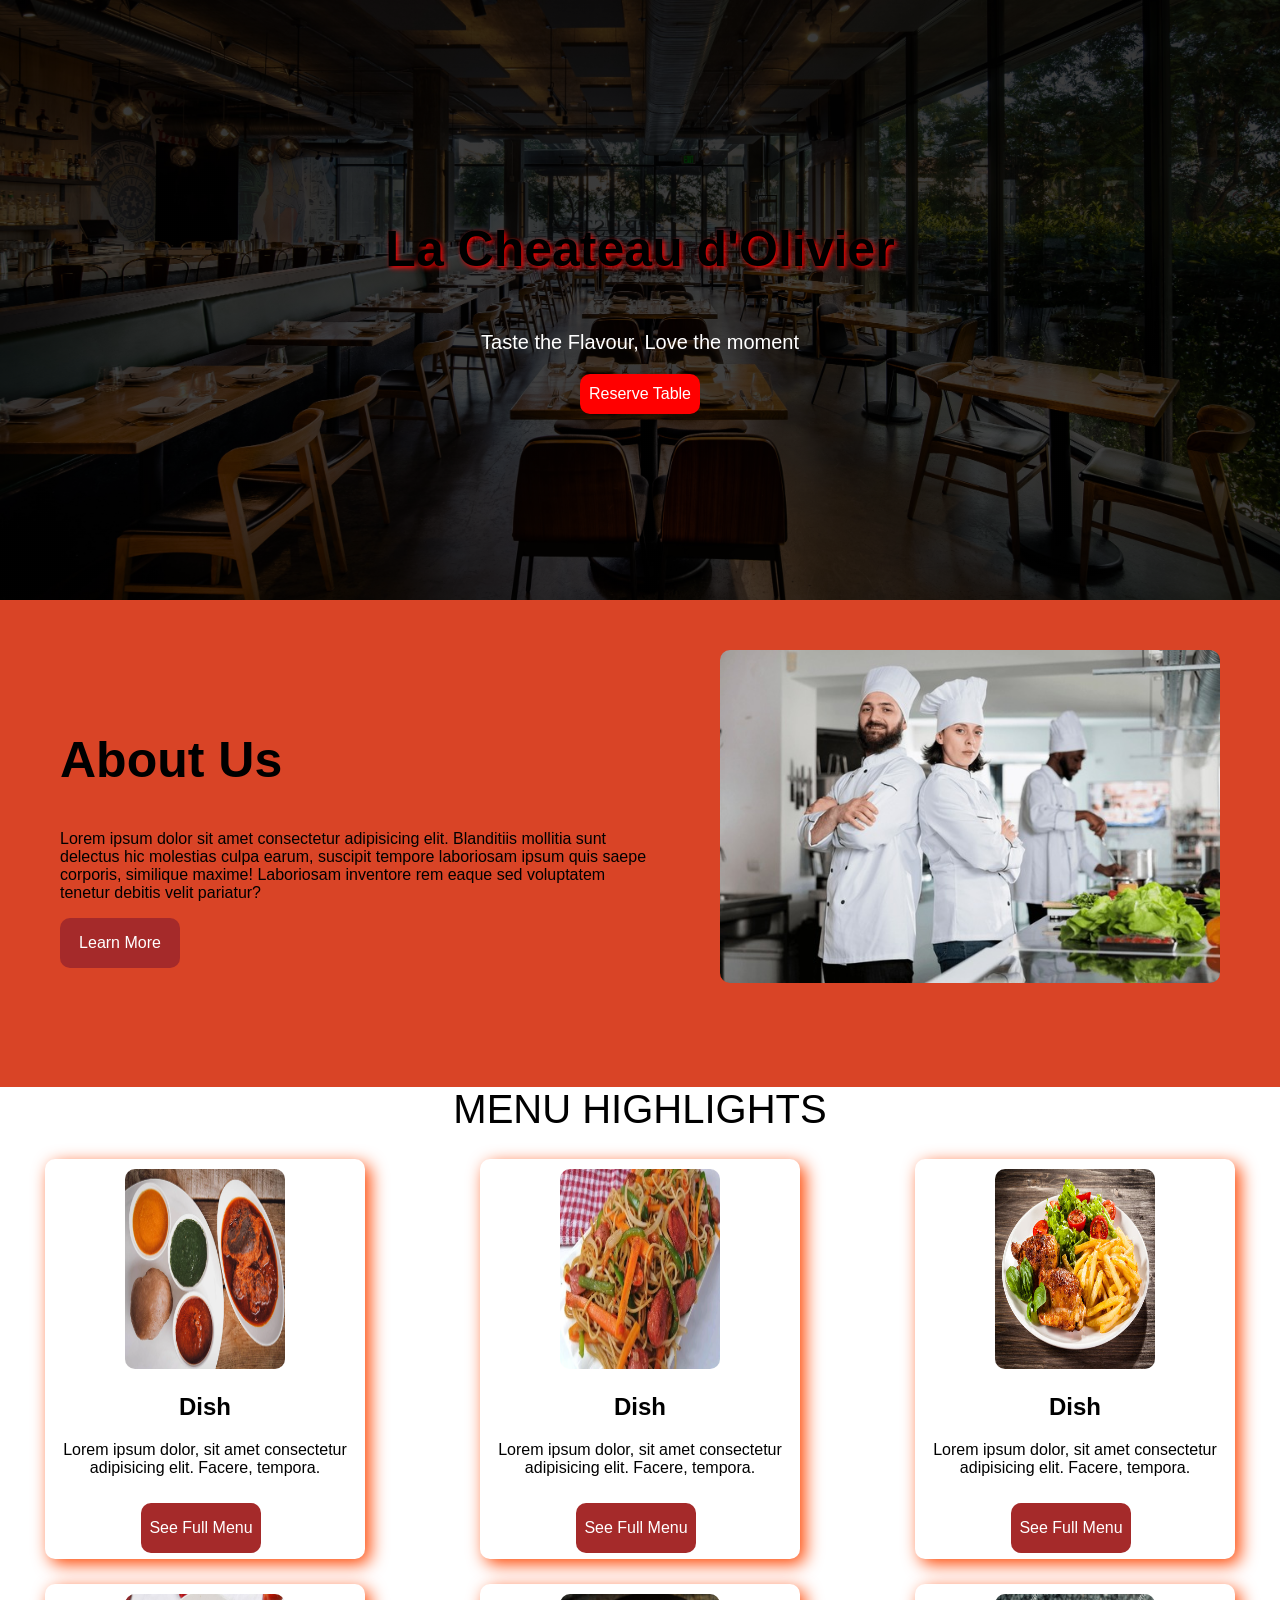
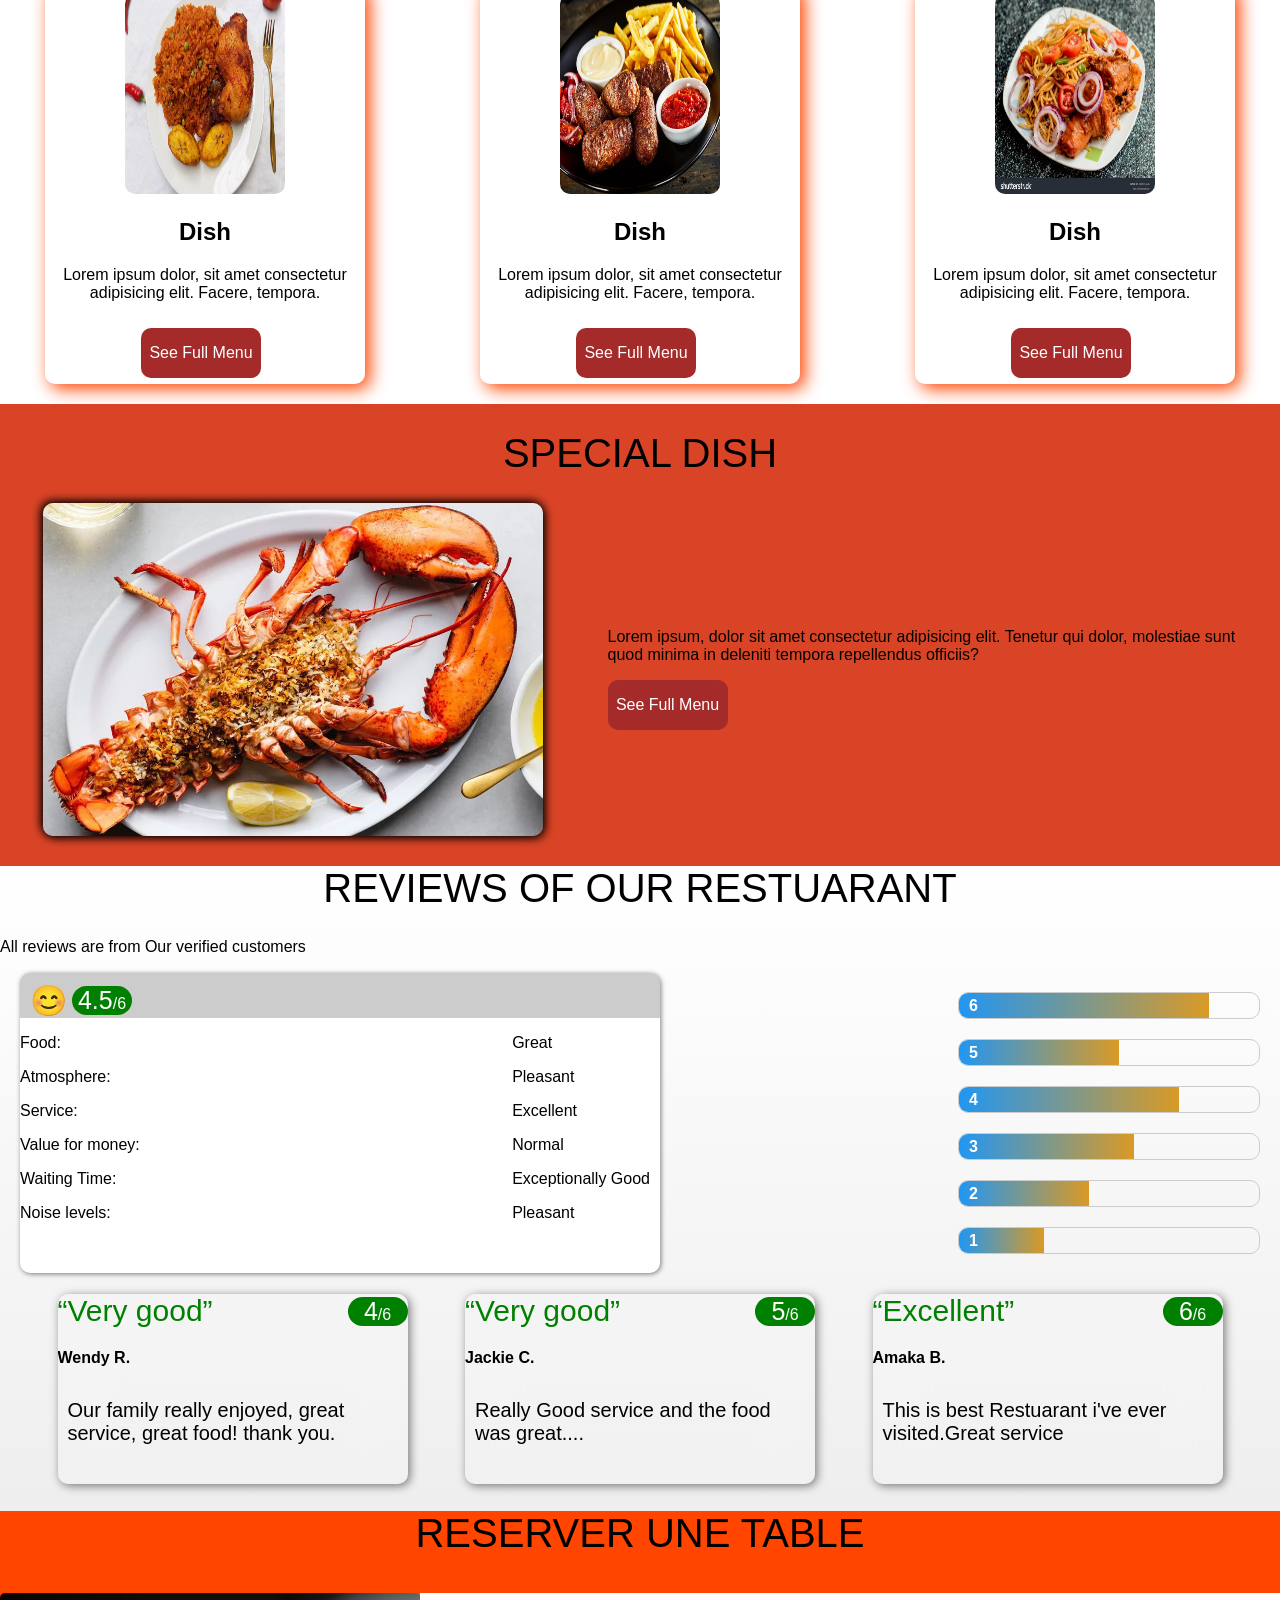
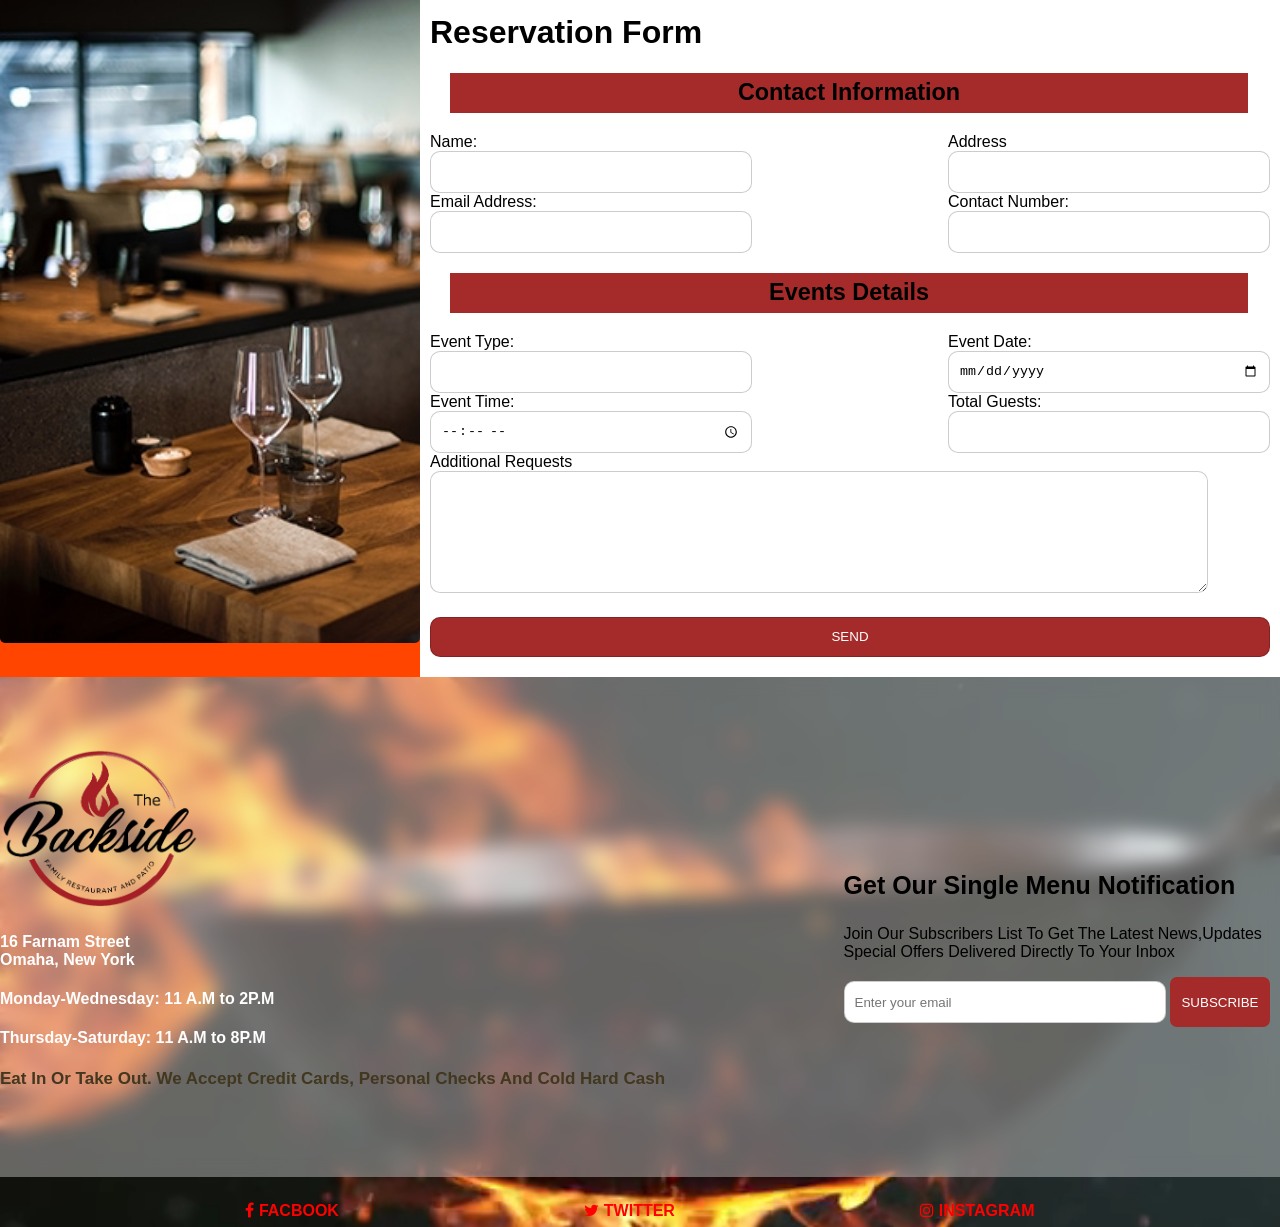
<file: index.html>
<!DOCTYPE html>
<html lang="en">
<head>
    <meta charset="UTF-8">
    <meta name="viewport" content="width=device-width, initial-scale=1.0">
    <title>Document</title>
    <link rel="stylesheet" href="style.css">
    <link rel="stylesheet" href="https://cdnjs.cloudflare.com/ajax/libs/font-awesome/4.7.0/css/font-awesome.min.css">
</head>
<body>
      <div class="banner">
        <div class="banner-T">
            <h1 class="banner-heading">La Cheateau d'Olivier</h1>
            <p class="banner-subtext">Taste the Flavour, Love the moment</p>
            <a href="#reserve-form" class="banner-btn">Reserve Table</a>
        </div>    
        </div>
   <div class="content">
      
    
    <div class="about">
        <section class="about-text" >
            <h1 class="about-heading">About Us</h1>
            <p>Lorem ipsum dolor sit amet consectetur adipisicing elit. Blanditiis mollitia sunt delectus hic molestias culpa earum, suscipit tempore laboriosam ipsum quis saepe corporis, similique maxime! Laboriosam inventore rem eaque sed voluptatem tenetur debitis velit pariatur?</p>
         <a href="" class="special-btn">Learn More</a>
        </section>
        <section>
            <img src="Rimgs/back-gastronomy-experts-standing-restaurant-600nw-2152369885.jpg" class="about-image" alt="aboutimg" loading="lazy">
        </section>
    </div>
    <div class="menu">
        <h1 class="special-heading">Menu Highlights</h1>
        <div class="dishes">
            <div class="dishes-card">
                <img src="Rimgs/food2.webp" class="food" alt="" loading="lazy">
                <h2 class="menu-heading">Dish</h2>
                <p class="menu-text">Lorem ipsum dolor, sit amet consectetur adipisicing elit. Facere, tempora.</p>
             <a href="" class="meal-btn">See Full Menu</a>
            </div>
            <div class="dishes-card">
                <img src="Rimgs/food3.jpg" class="food" alt="" loading="lazy">
                <h2 class="menu-heading">Dish</h2>
                <p class="menu-text">Lorem ipsum dolor, sit amet consectetur adipisicing elit. Facere, tempora.</p>
            <a href="" class="meal-btn">See Full Menu</a>
            </div>
            <div class="dishes-card">
                <img src="Rimgs/food4.jpg" class="food" alt="" loading="lazy">
                <h2 class="menu-heading">Dish</h2>
                <p class="menu-text">Lorem ipsum dolor, sit amet consectetur adipisicing elit. Facere, tempora.</p>
             <a href="" class="meal-btn">See Full Menu</a>
            </div>
            <div class="dishes-card">
                <img src="Rimgs/food5.jpg" class="food" alt="" loading="lazy">
                <h2 class="menu-heading">Dish</h2>
                <p class="menu-text">Lorem ipsum dolor, sit amet consectetur adipisicing elit. Facere, tempora.</p>
             <a href="" class="meal-btn">See Full Menu</a>
            </div>
            <div class="dishes-card">
                <img src="Rimgs/food6.jpg" class="food" alt="" loading="lazy">
                <h2 class="menu-heading">Dish</h2>
                <p class="menu-text">Lorem ipsum dolor, sit amet consectetur adipisicing elit. Facere, tempora.</p>
             <a href="" class="meal-btn">See Full Menu</a>
            </div>
            <div class="dishes-card">
                <img src="Rimgs/stock-photo-an-assorted-delicious-dish-of-spaghetti-noodles-and-chicken-meat-garnished-with-sliced-onions-and-2265126645.jpg" class="food" alt="">
                <h2 class="menu-heading">Dish</h2>
                <p class="menu-text">Lorem ipsum dolor, sit amet consectetur adipisicing elit. Facere, tempora.</p>
            <a href="" class="meal-btn">See Full Menu</a></div>
        </div>
    </div>
     <h1 class="special-heading">Special Dish</h1>
    <div class="special">
       
        <section>
            <img src="Rimgs/special dish.jpg" alt="" loading="lazy">
        </section>
        <section class="special-text">
            <p >Lorem ipsum, dolor sit amet consectetur adipisicing elit. Tenetur qui dolor, molestiae sunt quod minima in deleniti tempora repellendus officiis?</p>
        <a href="" class="special-btn">See Full Menu</a>
        </section>
    </div>
    <div class="Reviews">
            <h1 class="special-heading">Reviews Of Our Restuarant</h1>
            <p>All reviews are from Our verified customers </p>
       <r-div class="rating-container">
         <div class="ratings">
            <div class="r-content">
            <span class="emoji"> 😊</span>   
            <div class="rate-box"><span class="rate">4.5</span>/6</div>
            </div>
            <div class="r" >
            <div>
             <p>Food:</p>                  
            <p>Atmosphere: </p>         
            <p>Service:</p>              
            <p>Value for money:</p>       
            <p>Waiting Time:</p>         
            <p>Noise levels:</p> 
                </div>
            
            <div>
                <p class="r-text">Great</p>
                    <p class="r-text">Pleasant</p>
                     <p class="r-text">Excellent</p>
                    <p class="r-text">Normal</p>
                    <p class="r-text">Exceptionally Good</p>
                   <p class="r-text">Pleasant</p>
            </div>     
            </div>       
           
    </div>
    <div>
        <div class="progress-container">
            <div class="progress-bar progress-bar1">6</div>
           </div>
           <div class="progress-container">
            <div class="progress-bar progress-bar2">5</div>
           </div>
           <div class="progress-container">
            <div class="progress-bar progress-bar3">4</div>
           </div>
           <div class="progress-container">
            <div class="progress-bar progress-bar4">3</div>
           </div>
            <div class="progress-container">
            <div class="progress-bar progress-bar5">2</div>
           </div>
            <div class="progress-container">
            <div class="progress-bar progress-bar6">1</div>
           </div>
    </div>

       </r-div>
       <d-div class="comments-container">
        <div class="comments">
            <div class="comment-heading">
               <q class="comments-top">Very good</q>
                <div class="rate-box"><span class="rate">4</span>/6</div>
            </div>
            <h4>Wendy R.</h4>
            <p class="comments-text">Our family really enjoyed, great service, great food! thank you.</p>
        </div>
        <div class="comments">
            <div class="comment-heading">
                <q class="comments-top">Very good</q>
                <div class="rate-box"><span class="rate">5</span>/6</div>
            </div>
            <h4>Jackie C.</h4>
            <p class="comments-text">Really Good service and the food was great....</p>
        </div>
        <div class="comments">
            <div class="comment-heading">
               <q class="comments-top">Excellent</q>
                <div class="rate-box"><span class="rate">6</span>/6</div>
            </div>
            <h4> Amaka B.</h4>
            <p class="comments-text">This is best Restuarant i've ever visited.Great service</p>
        </div>

       </d-div>
        
      <div class="r-container">
        <h1 class="special-heading">Reserver Une Table</h1>
         <div class="r-table">
       
        <span  class="Reservation">
            <span class="Reservation-images"><img src="Rimgs/resturantform2.webp" alt="" loading="lazy"></span>
            <span class="Reservation-images img2"><img src="Rimgs/resturantform1.jpg" alt="" loading="lazy"></span>
            
        </span>
        <div id="reserve-form">
        <h1>Reservation Form</h1>
        <div class="form-heading"><h3>Contact Information</h3></div>
       <div class="contact-form">
        <div>
            <label for="name">Name:</label><br>
            <input type="text" name="" id="name" autocomplete="additional-name"><br>
            <label for="email">Email Address:</label><br>
            <input type="email" name="" id="email" autocomplete="email">
        </div>
        <div>
            <label for="add">Address</label><br>
            <input type="text" name="" id="add"><br>
            <label for="phonen">Contact Number:</label><br>
            <input type="phone" name="" id="phonen" autocomplete="tel">
        </div>
       </div>
           <div class="form-heading"><h3>Events Details</h3></div>
       <div class="contact-form">
        <div>
            <label for="etype">Event Type:</label><br>
            <input type="text" name="" id="etype"><br>
            <label for="etime">Event Time:</label><br>
            <input type="time" name="" id="etime">
        </div>
        <div>
            <label for="edate">Event Date:</label><br>
            <input type="date" name="" id="edate"><br>
            <label for="">Total Guests:</label><br>
            <input type="number" name="" id="" min="1">
        </div>
        </div>
        <label>Additional Requests</label><br>
        <textarea name="" id=""></textarea><br>
         <input type="submit" value="Send">
       </div>    
      </div>
      <div class="footer">
        <div class="footer-class">
            <div class="video-background">
                <video src="Rimgs/1086192224-preview.webm" type="video/webm" preload="none" autoplay muted loop playsinline ></video>
           <div class="content-background">
            <div class="video-content">
                <div class="v-content">
                     <div>
                 <img src="Rimgs/food1.png" alt="" width="200px">
               
                 <div class="dates">
                      <h4>16 Farnam Street<br>Omaha, New York</h4>
                    <h4>Monday-Wednesday: 11 A.M to 2P.M</h4>
                 <h4>Thursday-Saturday: 11 A.M to 8P.M</h4>
                </div>
                 
                 <p class="ad">Eat in or take out. we accept Credit cards, personal checks and cold hard cash</p>
            </div>
               
                 <div>
                <h3 class="news-heading">Get Our Single Menu Notification</h3>
                <p class="news-text">Join Our Subscribers List To Get The Latest News,Updates<br>
                    Special Offers Delivered Directly To Your Inbox
                
                </p>
                <input type="email" class="email" name="" id="" placeholder="Enter your email">
                <button type="submit">Subscribe</button>
            </div>
                </div>
           
                       <div class="socials">
                         <a href=""><i class="fa fa-facebook icon"></i> Facbook</a>
                        <a href=""><i class="fa fa-twitter icon"></i> Twitter</a>
                       <a href=""> <i class="fa fa-instagram icon"></i> Instagram</a>
            </div>
            </div>
           </div>   
            </div>
          
            
        </div>
   </div>
</body>
</html>
</file>
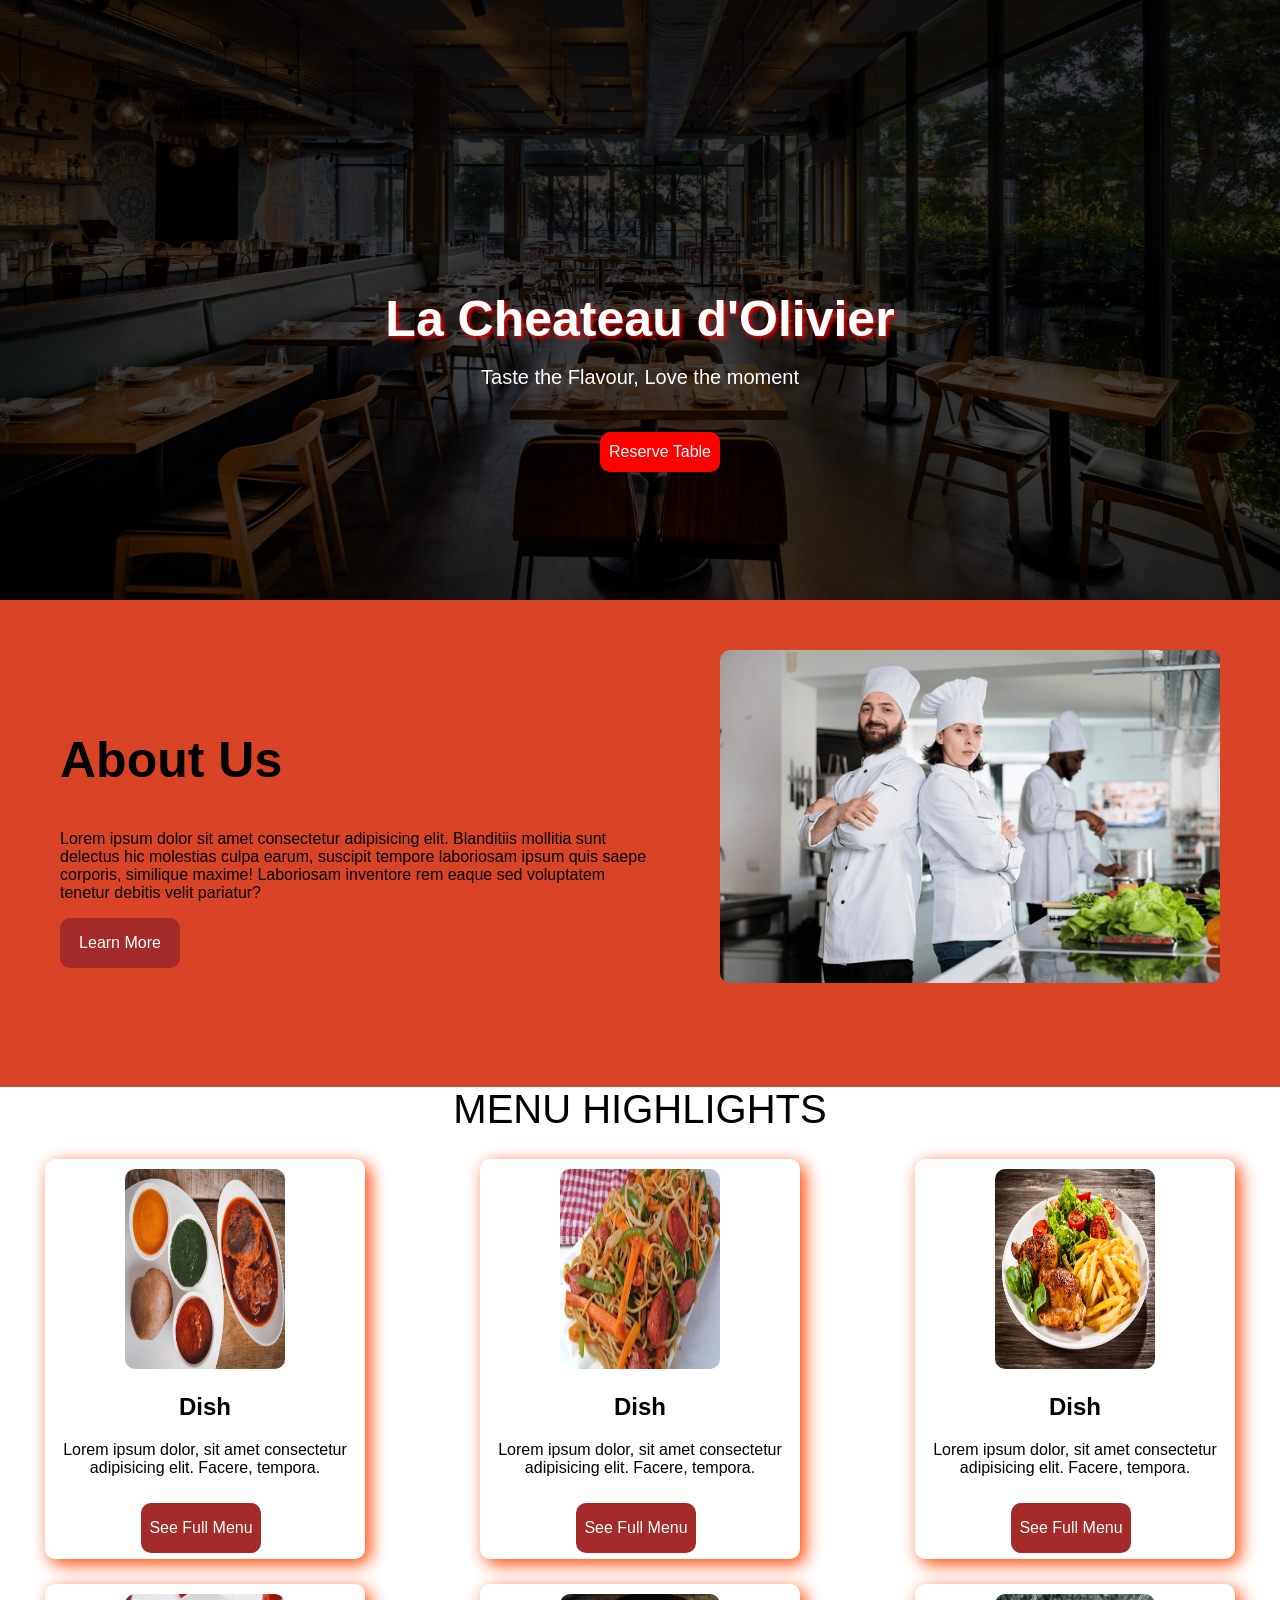
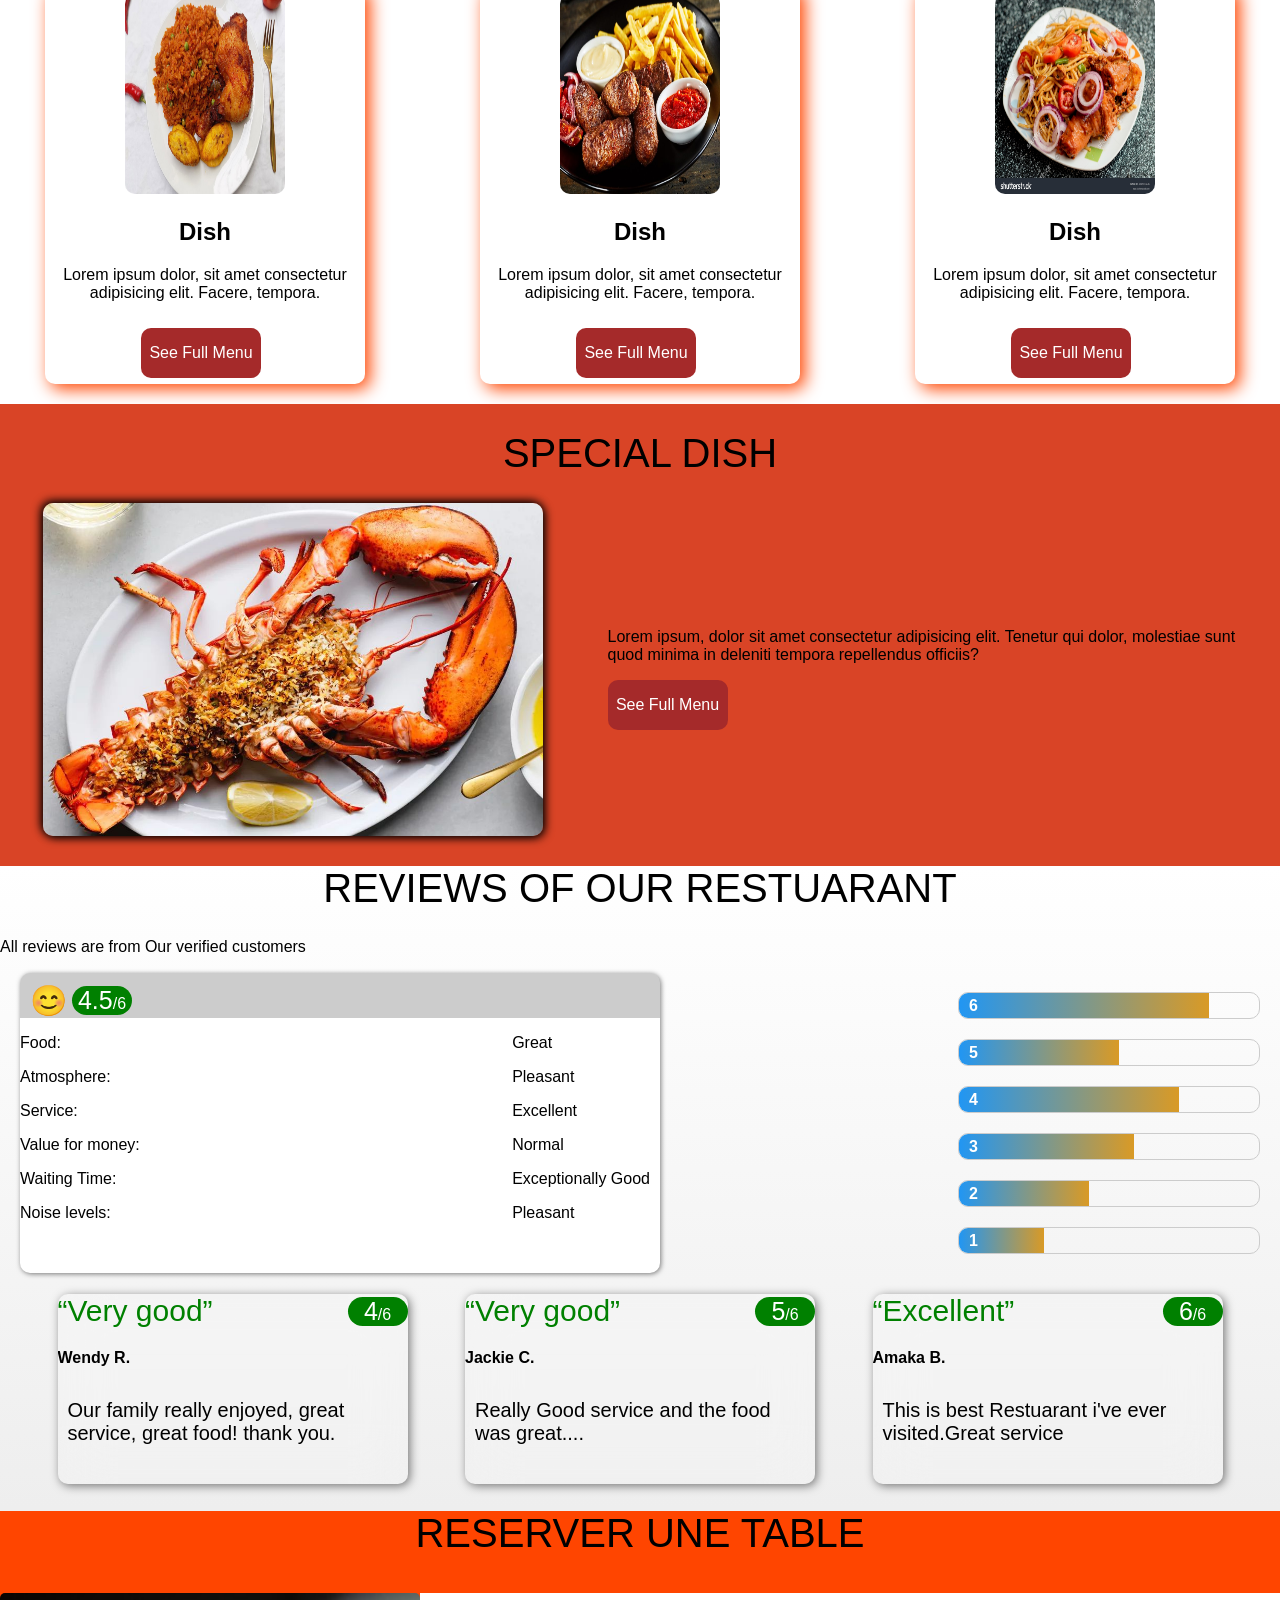
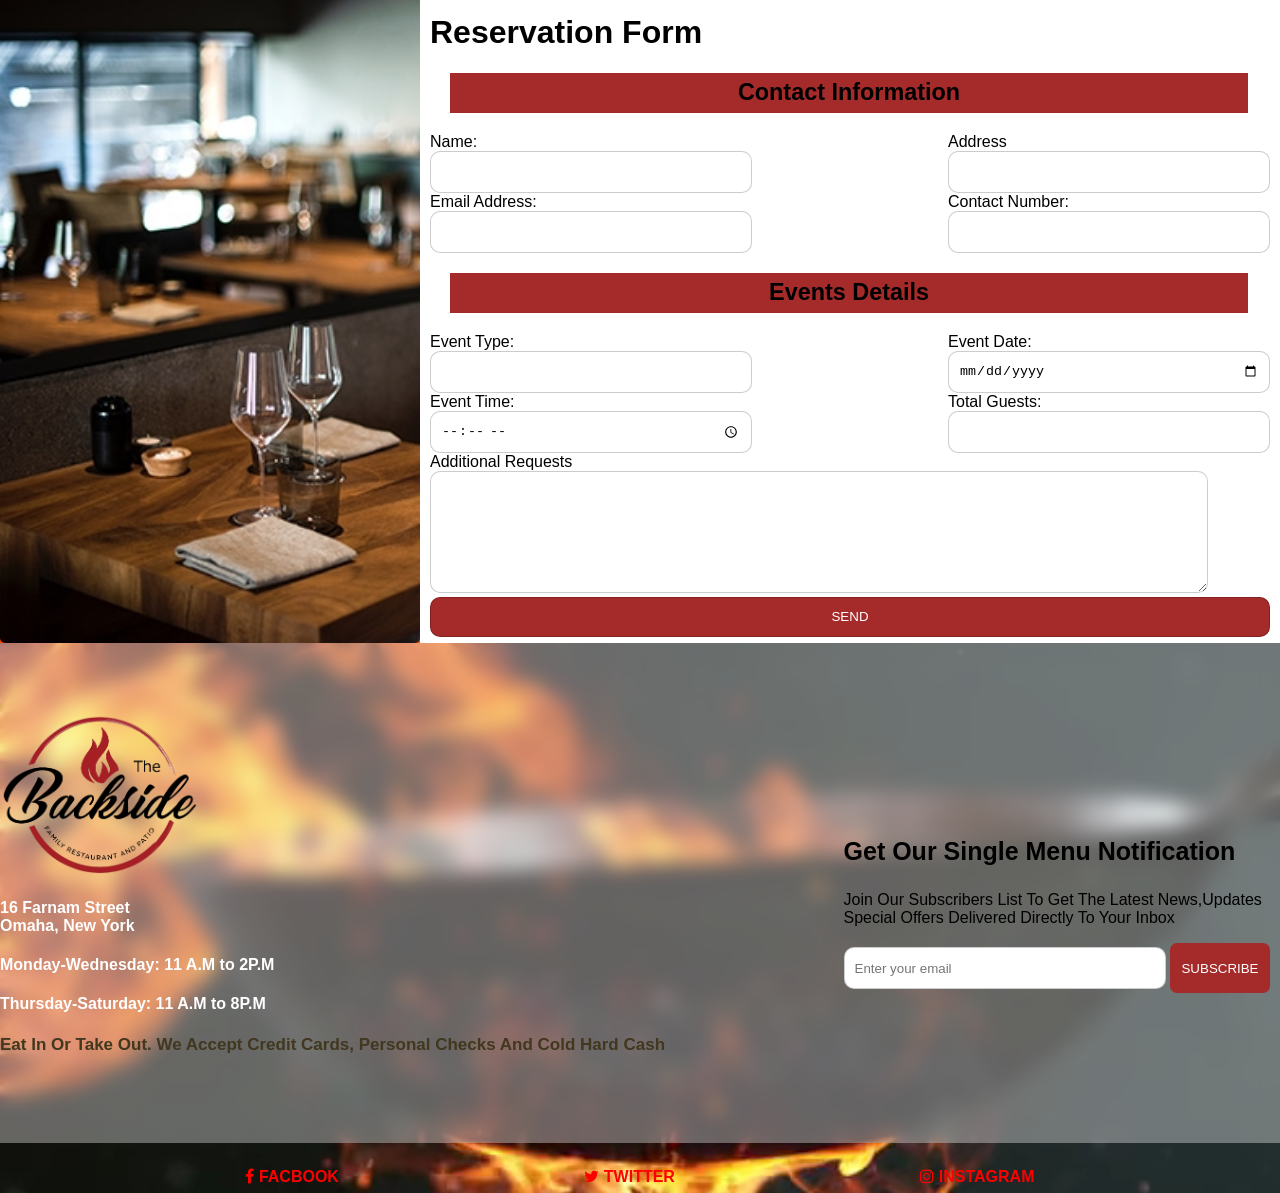
<file: restuarant.html>
<!DOCTYPE html>
<html lang="en">
<head>
    <meta charset="UTF-8">
    <meta name="viewport" content="width=device-width, initial-scale=1.0">
    <title>Document</title>
    <link rel="stylesheet" href="https://cdnjs.cloudflare.com/ajax/libs/font-awesome/4.7.0/css/font-awesome.min.css">
    <style>
        body{
            margin: 0;
            font-family: Arial, Helvetica, sans-serif;
        }
        .content{
            background-color: #d94426;
        }
        .banner{
            width: 100%;
            height:600px;
            background-image: linear-gradient(rgba(0,0,0,0.75), rgba(0,0,0,0.75)), url(Rimgs/IMG_2025.280.jpg);
            background-repeat: no-repeat;
            background-size: cover;
            background-position: center;
        }
        .banner-text{
             width: 100%;
            color: white;
            text-align: center;
            position: absolute;
            top:40%;
            transform: translateY(-50%);
        }
        .banner-heading{
            font-size: 50px;
            font-weight: 600;
            text-shadow: 2px 2px 5px red;
        }
        .banner-subtext{
           transform: translateY(-100%);
           font-size: 20px;
           
        }
        .banner-btn{
           width: 120px;
           height: 40px;
           text-decoration: none;
           color: white;
           background-color: red;
           display: flex;
           justify-content: center;
           align-items: center;
           border-radius: 10px;
           transform: translateX(500%);
           transition: 1s ease-in-out;
        }
        .banner-btn:hover{
            background: linear-gradient(rgb(217, 175, 38));
            box-shadow: 2px 2px 5px orangered;
        }
        .about{
            margin-bottom: 50px;
            padding: 50px;
            display: flex;
            justify-content: space-between;
            align-items: center;
        }
        .about-heading{
            font-size: 50px;
            font-weight: 600;
        }
        .about-text{
            width:50% ;
            margin-top: 20px;
            margin-left: 10px;
        }
        .about-image{
            width: 500px;
            border-radius: 10px;
            margin-right: 10px;
            transition: 1s ease-in;
        }
        .about-image:hover{
            transform: scale(1.1);
            box-shadow: 2px 2px 5px white, -2px -2px 5px white;
        }
        .menu{
            background-color: white;
        }
        .dishes{
            /* display: grid;
            grid-template-columns: repeat(3, 1fr);
           column-gap: 20px;
           row-gap: 100px;
           margin-bottom: 5px;
            */
            display: flex;
    flex-wrap: wrap;
    justify-content:space-around;
    gap: 25px;
    padding-bottom: 20px;
            /* justify-content: center;
            align-items: center; */
        }
        .dishes-card{
            background-color: transparent white;
            width: 25%;
            height: 400px;
            border-radius: 10px;
            /* margin: 20px 20%; */
            box-shadow: 5px 5px 17px orangered;
            transition: 1s ease-in;
        }
        .dishes-card:hover{
            transform: scale(1.1);
            background-color: rgb(134, 71, 47);
            cursor: pointer;
            box-shadow: 3px 3px 7px orangered, -3px -3px 7px orangered;
        }
        .food{
            width: 50%;
            height: 50%;
            margin-top: 10px;
            align-content: center;
            transform: translateX(50%);
            border-radius: 10px;
        }
        .menu-heading{
            text-align: center;
        }
        .menu-text{
            text-align: center;
            padding-bottom: 10px;
        }
        .special{
            display: flex;
            justify-content: space-around;
            margin: 20px 10px 0 10px;
            align-items: center;
        }
        .special img{
            width: 500px;
            border-radius: 10px;
            box-shadow: 2px 2px 10px rgba(0,0,0,0.95),  -2px -2px 10px rgba(0,0,0,0.95);
            transition: 5s;
            animation: special 5s  infinite ease-in-out alternate;
        }
        @keyframes special {
            0%{
                transform: scale(0.9);
            }
            
        }
        .special-text{
            width:50%;

        }
        .special-btn{
            width: 120px;
            height: 50px;
            background-color: brown;
            display: flex;
           align-items: center;
            justify-content: center;
            text-decoration: none;
            color: white;
            border-radius: 10px;
            transition: 0.5s ease-in-out;
        }
        .special-btn:hover{
            background-color: rgba(0,0,0,0.75);
            box-shadow: 5px 5px 5px red;
        }
        .special-heading{
            text-align: center;
            font-size: 40px;
            font-weight: 500;
            text-transform: uppercase;
        }
        .meal-btn{
            width: 120px;
            height: 50px;
            display: flex;
            background-color: brown;
            justify-content: center;
            align-items: center;
            border-radius: 10px;
            text-decoration: none;
            color: white;
            margin: 0 30%;
            transition: 1s ease-in-out;
        }
        .meal-btn:hover{
            background-color: #d94726;

        }
        .Reviews{
            background:linear-gradient(180deg, white, #cccccc);
        }
        .ratings{
            width:50%;
            height: 300px;
            box-shadow: 1px 1px 5px rgba(0,0,0,0.5);
            background-color: white;
            border-radius: 10px;
            margin-left: 20px;
            overflow: hidden;
        }
        .r-content{
            display: flex;
            gap: 5px;
            align-items: center;
            padding-left: 10px;
            padding-top: 10px;
            background-color: rgba(0,0,0,0.2);
        }
        .emoji{
            font-size: 30px;
        }
        .rate{
            font-size: 25px;
        }
        .rate-box{
            width: 60px;
            text-align: center;
            background-color: green;
            border-radius: 20px;
            color: white;
        }
        .r-text{
            margin-right: 10px;
        }
        .r{
            display: flex ;
            justify-content: space-between;
        }
        .progress-container{
            width: 300px;
            max-width: 400px;
            background: co;
            border-radius: 10px;
            overflow: hidden;
            height: 25px;
            margin: 20px;
            border: 1px solid #ccc;
        }
        .progress-bar{
            height: 100%;
            width: 0%;
            background: linear-gradient(90deg, #2196f3,#d99a26 );
            text-align: left;
            line-height: 25px;
            color:white;
            font-size:16px;
            padding-left: 10px;
            font-weight: bold;
        }
        .progress-bar1{
           animation: fill 3s 5s forwards;
        }
        @keyframes fill {
            from { width: 0%; }
            to { width:80%; }
            
            
        }
        .progress-bar2{
            animation: fill2 3s 5s forwards ;
        }
        @keyframes fill2 {
            from { width: 0%; }
            to { width:50%; }
            
            
        }
         .progress-bar3{
            animation: fill3 3s 5s forwards ;
        }
        @keyframes fill3 {
            from { width: 0%; }
            to { width:70%; }
        }
         .progress-bar4{
            animation: fill4 3s 5s forwards ;
        }
        @keyframes fill4 {
            from { width: 0%; }
            to { width:55%; }
        }
        .progress-bar5{
            animation: fill5 3s 5s forwards ;
        }
        @keyframes fill5 {
            from { width: 0%; }
            to { width:40%; }
        }
        .rating-container{
            display: flex;
            justify-content: space-between;
            align-items: center;
        }
        .progress-bar6{
            animation: fill6 3s 5s forwards ;
        }
        @keyframes fill6 {
            from { width: 0%; }
            to { width:25%; }
        }
        .comments{
            width: 350px;
            height: 190px;
            box-shadow: 2px 2px 10px rgba(0,0,0,0.5);
            background: rgba(255, 255, 255, 0.15);
            border-radius: 10px;
            overflow: hidden;
            margin-top: 20px;
            backdrop-filter: blur(25px);
            transition: 1s ease-in;
        }
        .comments:hover{
            transform: scale(1.1);
            background-color: rgb(233, 228, 228);
            box-shadow: 5px 5px 10px red;
            cursor:pointer;
        }
        .comment-heading{
            display: flex;
            justify-content: space-between;
            align-items: center;
        }
        .comments-container{
            display: flex;
            justify-content: space-evenly;
        }
        .comments-top{
            color: green;
            font-size: 30px;
        }
        .comments-text{
            font-size: 20px;
            font-weight: 500;
            padding: 10px;
        }
        .r-container{
            background-color: orangered;
        }
        .r-table{
          background-color: orangered;
            display: flex;
            justify-content: space-between;
            margin-top: 20px;
            padding-top: 10px;
        }
        .Reservation{
            position: relative;
            display: flex;
            overflow: hidden;
            height: 650px;
            width: 50%;
            border-radius: 5px;
        }
        .Reservation-images{
            display: flex;
            animation: anime 10s infinite alternate ease-in-out  ;
            width: 100%;
        }
         @keyframes anime{
            0%{
                transform: translateX(0%);
            }
            25%{
                transform: translateX(-140%);
            }
        }
        .reserve-form{
            background-color: white;
            width: 100%;
            padding: 0 10px;

        }
        .contact-form{
            width: 100%;
            display: flex;
            justify-content: space-between;
        }
        .form-heading{
            width: 95%;
            background-color:#a52a2a;
            height: 40px;
           display: flex;
           justify-content: center;
           align-items: center;
           font-weight: 800;
            font-size: 20px;
            margin: 20px;
        }
        .contact-form  input, textarea{
            width: 300px;
            height: 20px;
            padding:10px;
            border-radius: 10px;
        }
        textarea{
            height: 100px;
            width: 90%;
         }
        input,  textarea{
            outline: none;
            border: 1px solid rgba(0,0,0,0.2);
        }
        input[type="submit"]{
            width: 100%;
            height: 40px;
            border-radius: 10px;
            background-color:#a52a2a;
            text-transform: uppercase;
            color: white;
            transition: 1s ease-in;
        }
         input[type="submit"]:hover{
            background-color: #d94726;
            cursor: pointer;
         }
        .video-background{
            position: relative;
            overflow: hidden;
            height: 550px;
            width: 100%;


        }
        .video-background video{
            position: absolute;
            top:50%;
            left:50%;
            min-width: 100%;
            min-height: 100%;
            transform: translate(-50%, -50%);
            object-fit: cover;
           width: 100%;
        }
        .video-content{
            position: relative;
            z-index: 1;
            color:black;
            left:0%;
           
        }
        .content-background{
            width: 100%;
           
            margin: 0px 0px 0px 0px;

        }
        .socials{
            margin-top: 25px;
            display: flex;
            justify-content: space-evenly;
            font-weight: 700;
        }
        .socials a{
            color: red;
            z-index: 1;
            text-transform: uppercase;
            margin-bottom: 0;
            text-decoration: none;
        }
        .v-content{
             display: flex;
            justify-content: space-between;
            align-items: center;
             background: rgba(255, 255, 255, 0.356);
            backdrop-filter: blur(10px);
            height: 500px;
        }
        .news-heading{
            font-weight:bolder;
            font-size: 25px;
            padding-top: 20px;
        }
        button[type="submit"]{
            height: 50px;
            background-color:#a52a2a;
            text-transform: uppercase;
            color: white;
            width: 100px;
            border-radius: 7px;
            margin-right: 10px;
            transition: 1s ease-out;
            outline: none;
            border: none;
        }
        button[type="submit"]:hover{
            background-color: black;
            border: none;
        }
        .email{
             width: 300px;
            height: 20px;
            padding:10px;
            border-radius: 10px;
            margin-right: 0;
        }
        .dates{
            color:white;
        }
        .ad{
             color:rgb(66, 55, 31);
             font-size: 17px;
             font-weight: 600;
             text-transform: capitalize;
        }
        @media screen and (max-width:1024px) {
            body{
                overflow-x: hidden;
            }
            .banner-btn{
                transform: translateX(0%);
                display: flex;
                justify-content: center;
                align-items: center;
            }
            .banner-btn-container{
                width: 100%;
                display: flex;
                justify-content: center;
            }
            .about{
                display: flex;
                flex-direction: column-reverse;
            }
            .about-text{
                width: 100%;
            }
            .about-image{
                width: 350px;
            }
            .special{
                display: flex;
                flex-direction: column;
            }
            .special-text{
                width:100%;
            }
            .special img{
                width: 350px;
            }
            .dishes{
                flex-direction: column;
                align-items: center;
            }
            .dishes-card{
                width: 90%;
            }
            
            .Reservation{
                display: none;
            }
            .progress-container{
                display: none;
            }
            .ratings{
                width:90%;
            }
            .form-heading{
                width: 100% ;
                margin: 0;
            }
        }
        @media screen and (max-width:540px) {
            .contact-form{
                flex-direction: column;
            }
            .v-content{
                flex-direction: column-reverse;
                 justify-content: center;
                 gap:10px;
            }
            .v-content img{
                width: 70px;
               
            }
            
        }

            
    

    </style>
</head>
<body>
      <div class="banner">
            <section class="banner-text">
            <h1 class="banner-heading">La Cheateau d'Olivier</h1>
            <p class="banner-subtext">Taste the Flavour, Love the moment</p>
            <div class="banner-btn-container"><a href="" class="banner-btn">Reserve Table</a></div>
            
            </section>
        </div>
   <div class="content">
      
    
    <div class="about">
        <section class="about-text" >
            <h1 class="about-heading">About Us</h1>
            <p>Lorem ipsum dolor sit amet consectetur adipisicing elit. Blanditiis mollitia sunt delectus hic molestias culpa earum, suscipit tempore laboriosam ipsum quis saepe corporis, similique maxime! Laboriosam inventore rem eaque sed voluptatem tenetur debitis velit pariatur?</p>
         <a href="" class="special-btn">Learn More</a>
        </section>
        <section>
            <img src="Rimgs/back-gastronomy-experts-standing-restaurant-600nw-2152369885.jpg" class="about-image" alt="aboutimg">
        </section>
    </div>
    <div class="menu">
        <h1 class="special-heading">Menu Highlights</h1>
        <div class="dishes">
            <div class="dishes-card">
                <img src="Rimgs/food2.webp" class="food" alt="">
                <h2 class="menu-heading">Dish</h2>
                <p class="menu-text">Lorem ipsum dolor, sit amet consectetur adipisicing elit. Facere, tempora.</p>
             <a href="" class="meal-btn">See Full Menu</a>
            </div>
            <div class="dishes-card">
                <img src="Rimgs/food3.jpg" class="food" alt="">
                <h2 class="menu-heading">Dish</h2>
                <p class="menu-text">Lorem ipsum dolor, sit amet consectetur adipisicing elit. Facere, tempora.</p>
            <a href="" class="meal-btn">See Full Menu</a>
            </div>
            <div class="dishes-card">
                <img src="Rimgs/food4.jpg" class="food" alt="">
                <h2 class="menu-heading">Dish</h2>
                <p class="menu-text">Lorem ipsum dolor, sit amet consectetur adipisicing elit. Facere, tempora.</p>
             <a href="" class="meal-btn">See Full Menu</a>
            </div>
            <div class="dishes-card">
                <img src="Rimgs/food5.jpg" class="food" alt="">
                <h2 class="menu-heading">Dish</h2>
                <p class="menu-text">Lorem ipsum dolor, sit amet consectetur adipisicing elit. Facere, tempora.</p>
             <a href="" class="meal-btn">See Full Menu</a>
            </div>
            <div class="dishes-card">
                <img src="Rimgs/food6.jpg" class="food" alt="">
                <h2 class="menu-heading">Dish</h2>
                <p class="menu-text">Lorem ipsum dolor, sit amet consectetur adipisicing elit. Facere, tempora.</p>
             <a href="" class="meal-btn">See Full Menu</a>
            </div>
            <div class="dishes-card">
                <img src="Rimgs/stock-photo-an-assorted-delicious-dish-of-spaghetti-noodles-and-chicken-meat-garnished-with-sliced-onions-and-2265126645.jpg" class="food" alt="">
                <h2 class="menu-heading">Dish</h2>
                <p class="menu-text">Lorem ipsum dolor, sit amet consectetur adipisicing elit. Facere, tempora.</p>
            <a href="" class="meal-btn">See Full Menu</a></div>
        </div>
    </div>
     <h1 class="special-heading">Special Dish</h1>
    <div class="special">
       
        <section>
            <img src="Rimgs/special dish.jpg" alt="">
        </section>
        <section class="special-text">
            <p >Lorem ipsum, dolor sit amet consectetur adipisicing elit. Tenetur qui dolor, molestiae sunt quod minima in deleniti tempora repellendus officiis?</p>
        <a href="" class="special-btn">See Full Menu</a>
        </section>
    </div>
    <div class="Reviews">
            <h1 class="special-heading">Reviews Of Our Restuarant</h1>
            <p>All reviews are from Our verified customers </p>
       <r-div class="rating-container">
         <div class="ratings">
            <div class="r-content">
            <span class="emoji"> 😊</span>   
            <div class="rate-box"><span class="rate">4.5</span>/6</div>
            </div>
            <div class="r" >
            <div>
             <p>Food:</p>                  
            <p>Atmosphere: </p>         
            <p>Service:</p>              
            <p>Value for money:</p>       
            <p>Waiting Time:</p>         
            <p>Noise levels:</p> 
                </div>
            
            <div>
                <p class="r-text">Great</p>
                    <p class="r-text">Pleasant</p>
                     <p class="r-text">Excellent</p>
                    <p class="r-text">Normal</p>
                    <p class="r-text">Exceptionally Good</p>
                   <p class="r-text">Pleasant</p>
            </div>     
            </div>       
           
    </div>
    <div>
        <div class="progress-container">
            <div class="progress-bar progress-bar1">6</div>
           </div>
           <div class="progress-container">
            <div class="progress-bar progress-bar2">5</div>
           </div>
           <div class="progress-container">
            <div class="progress-bar progress-bar3">4</div>
           </div>
           <div class="progress-container">
            <div class="progress-bar progress-bar4">3</div>
           </div>
            <div class="progress-container">
            <div class="progress-bar progress-bar5">2</div>
           </div>
            <div class="progress-container">
            <div class="progress-bar progress-bar6">1</div>
           </div>
    </div>

       </r-div>
       <d-div class="comments-container">
        <div class="comments">
            <div class="comment-heading">
               <q class="comments-top">Very good</q>
                <div class="rate-box"><span class="rate">4</span>/6</div>
            </div>
            <h4>Wendy R.</h4>
            <p class="comments-text">Our family really enjoyed, great service, great food! thank you.</p>
        </div>
        <div class="comments">
            <div class="comment-heading">
                <q class="comments-top">Very good</q>
                <div class="rate-box"><span class="rate">5</span>/6</div>
            </div>
            <h4>Jackie C.</h4>
            <p class="comments-text">Really Good service and the food was great....</p>
        </div>
        <div class="comments">
            <div class="comment-heading">
               <q class="comments-top">Excellent</q>
                <div class="rate-box"><span class="rate">6</span>/6</div>
            </div>
            <h4> Amaka B.</h4>
            <p class="comments-text">This is best Restuarant i've ever visited.Great service</p>
        </div>

       </d-div>
        
      <div class="r-container">
        <h1 class="special-heading">Reserver Une Table</h1>
         <div class="r-table">
       
        <span  class="Reservation">
            <span class="Reservation-images"><img src="Rimgs/resturantform2.webp" alt=""></span>
            <span class="Reservation-images img2"><img src="Rimgs/resturantform1.jpg" alt=""></span>
            
        </span>
        <div class="reserve-form">
        <h1>Reservation Form</h1>
        <div class="form-heading"><h3>Contact Information</h3></div>
       <div class="contact-form">
        <div>
            <label for="name">Name:</label><br>
            <input type="text" name="" id="name" autocomplete="additional-name"><br>
            <label for="email">Email Address:</label><br>
            <input type="email" name="" id="email" autocomplete="email">
        </div>
        <div>
            <label for="add">Address</label><br>
            <input type="text" name="" id="add"><br>
            <label for="phonen">Contact Number:</label><br>
            <input type="phone" name="" id="phonen" autocomplete="tel">
        </div>
       </div>
           <div class="form-heading"><h3>Events Details</h3></div>
       <div class="contact-form">
        <div>
            <label for="etype">Event Type:</label><br>
            <input type="text" name="" id="etype"><br>
            <label for="etime">Event Time:</label><br>
            <input type="time" name="" id="etime">
        </div>
        <div>
            <label for="edate">Event Date:</label><br>
            <input type="date" name="" id="edate"><br>
            <label for="">Total Guests:</label><br>
            <input type="number" name="" id="" min="1">
        </div>
        </div>
        <label>Additional Requests</label><br>
        <textarea name="" id=""></textarea><br>
         <input type="submit" value="Send">
       </div>    
      </div>
      <div class="footer">
        <div class="footer-class">
            <div class="video-background">
                <video src="Rimgs/1086192224-preview.webm" type="video/webm" autoplay muted loop playsinline></video>
           <div class="content-background">
            <div class="video-content">
                <div class="v-content">
                     <div>
                 <img src="Rimgs/food1.png" alt="" width="200px">
               
                 <div class="dates">
                      <h4>16 Farnam Street<br>Omaha, New York</h4>
                    <h4>Monday-Wednesday: 11 A.M to 2P.M</h4>
                 <h4>Thursday-Saturday: 11 A.M to 8P.M</h4>
                </div>
                 
                 <p class="ad">Eat in or take out. we accept Credit cards, personal checks and cold hard cash</p>
            </div>
               
                 <div>
                <h3 class="news-heading">Get Our Single Menu Notification</h3>
                <p class="news-text">Join Our Subscribers List To Get The Latest News,Updates<br>
                    Special Offers Delivered Directly To Your Inbox
                
                </p>
                <input type="email" class="email" name="" id="" placeholder="Enter your email">
                <button type="submit">Subscribe</button>
            </div>
                </div>
           
                       <div class="socials">
                         <a href=""><i class="fa fa-facebook icon"></i> Facbook</a>
                        <a href=""><i class="fa fa-twitter icon"></i> Twitter</a>
                       <a href=""> <i class="fa fa-instagram icon"></i> Instagram</a>
            </div>
            </div>
           </div>   
            </div>
          
            
        </div>
   </div>
</body>
</html>
</file>
<file: style.css>
html {
    scroll-behavior: smooth;
}

body {
    margin: 0;
    font-family: Arial, Helvetica, sans-serif;
}

.content {
    background-color: #d94426;
}
.banner-T{
    width: 100%;
    display: flex;
    justify-content: center;
    align-items: center;
    flex-direction: column;
}
.banner {
    width: 100%;
    height: 600px;
    background-image: linear-gradient(rgba(0, 0, 0, 0.75), rgba(0, 0, 0, 0.75)), url(Rimgs/IMG_2025.280.jpg);
    background-repeat: no-repeat;
    background-size: cover;
    background-position: center;
    display: flex;
    justify-content: center;
    align-items: center;
}


.banner-heading {
    font-size: 50px;
    font-weight: 600;
    text-shadow: 2px 2px 5px red;
}

.banner-subtext {
    font-size: 20px;
    color:white;

}

.banner-btn {
    width: 120px;
    height: 40px;
    text-decoration: none;
    color: white;
    background-color: red;
    display: flex;
    justify-content: center;
    align-items: center;
    border-radius: 10px;
    transition: 1s ease-in-out;
}

.banner-btn:hover {
    background: linear-gradient(rgb(217, 175, 38));
    box-shadow: 2px 2px 5px orangered;
}

.about {
    margin-bottom: 50px;
    padding: 50px;
    display: flex;
    justify-content: space-between;
    align-items: center;
}

.about-heading {
    font-size: 50px;
    font-weight: 600;
}

.about-text {
    width: 50%;
    margin-top: 20px;
    margin-left: 10px;
}

.about-image {
    width: 500px;
    border-radius: 10px;
    margin-right: 10px;
    transition: 1s ease-in;
}

.about-image:hover {
    transform: scale(1.1);
    box-shadow: 2px 2px 5px white, -2px -2px 5px white;
}

.menu {
    background-color: white;
}

.dishes {
    /* display: grid;
            grid-template-columns: repeat(3, 1fr);
           column-gap: 20px;
           row-gap: 100px;
           margin-bottom: 5px;
            */
    display: flex;
    flex-wrap: wrap;
    justify-content: space-around;
    gap: 25px;
    padding-bottom: 20px;
    /* justify-content: center;
            align-items: center; */
}

.dishes-card {
    background-color: transparent white;
    width: 25%;
    height: 400px;
    border-radius: 10px;
    /* margin: 20px 20%; */
    box-shadow: 5px 5px 17px orangered;
    transition: 1s ease-in;
}

.dishes-card:hover {
    transform: scale(1.1);
    background-color: rgb(134, 71, 47);
    cursor: pointer;
    box-shadow: 3px 3px 7px orangered, -3px -3px 7px orangered;
}

.food {
    width: 50%;
    height: 50%;
    margin-top: 10px;
    align-content: center;
    transform: translateX(50%);
    border-radius: 10px;
}

.menu-heading {
    text-align: center;
}

.menu-text {
    text-align: center;
    padding-bottom: 10px;
}

.special {
    display: flex;
    justify-content: space-around;
    margin: 20px 10px 0 10px;
    align-items: center;
}

.special img {
    width: 500px;
    border-radius: 10px;
    box-shadow: 2px 2px 10px rgba(0, 0, 0, 0.95), -2px -2px 10px rgba(0, 0, 0, 0.95);
    transition: 5s;
    animation: special 5s infinite ease-in-out alternate;
}

@keyframes special {
    0% {
        transform: scale(0.9);
    }

}

.special-text {
    width: 50%;

}

.special-btn {
    width: 120px;
    height: 50px;
    background-color: brown;
    display: flex;
    align-items: center;
    justify-content: center;
    text-decoration: none;
    color: white;
    border-radius: 10px;
    transition: 0.5s ease-in-out;
}

.special-btn:hover {
    background-color: rgba(0, 0, 0, 0.75);
    box-shadow: 5px 5px 5px red;
}

.special-heading {
    text-align: center;
    font-size: 40px;
    font-weight: 500;
    text-transform: uppercase;
}

.meal-btn {
    width: 120px;
    height: 50px;
    display: flex;
    background-color: brown;
    justify-content: center;
    align-items: center;
    border-radius: 10px;
    text-decoration: none;
    color: white;
    margin: 0 30%;
    transition: 1s ease-in-out;
}

.meal-btn:hover {
    background-color: #d94726;

}

.Reviews {
    background: linear-gradient(180deg, white, #cccccc);
}

.ratings {
    width: 50%;
    height: 300px;
    box-shadow: 1px 1px 5px rgba(0, 0, 0, 0.5);
    background-color: white;
    border-radius: 10px;
    margin-left: 20px;
    overflow: hidden;
}

.r-content {
    display: flex;
    gap: 5px;
    align-items: center;
    padding-left: 10px;
    padding-top: 10px;
    background-color: rgba(0, 0, 0, 0.2);
}

.emoji {
    font-size: 30px;
}

.rate {
    font-size: 25px;
}

.rate-box {
    width: 60px;
    text-align: center;
    background-color: green;
    border-radius: 20px;
    color: white;
}

.r-text {
    margin-right: 10px;
}

.r {
    display: flex;
    justify-content: space-between;
}

.progress-container {
    width: 300px;
    max-width: 400px;
    background: co;
    border-radius: 10px;
    overflow: hidden;
    height: 25px;
    margin: 20px;
    border: 1px solid #ccc;
}

.progress-bar {
    height: 100%;
    width: 0%;
    background: linear-gradient(90deg, #2196f3, #d99a26);
    text-align: left;
    line-height: 25px;
    color: white;
    font-size: 16px;
    padding-left: 10px;
    font-weight: bold;
}

.progress-bar1 {
    animation: fill 3s 5s forwards;
}

@keyframes fill {
    from {
        width: 0%;
    }

    to {
        width: 80%;
    }


}

.progress-bar2 {
    animation: fill2 3s 5s forwards;
}

@keyframes fill2 {
    from {
        width: 0%;
    }

    to {
        width: 50%;
    }


}

.progress-bar3 {
    animation: fill3 3s 5s forwards;
}

@keyframes fill3 {
    from {
        width: 0%;
    }

    to {
        width: 70%;
    }
}

.progress-bar4 {
    animation: fill4 3s 5s forwards;
}

@keyframes fill4 {
    from {
        width: 0%;
    }

    to {
        width: 55%;
    }
}

.progress-bar5 {
    animation: fill5 3s 5s forwards;
}

@keyframes fill5 {
    from {
        width: 0%;
    }

    to {
        width: 40%;
    }
}

.rating-container {
    display: flex;
    justify-content: space-between;
    align-items: center;
}

.progress-bar6 {
    animation: fill6 3s 5s forwards;
}

@keyframes fill6 {
    from {
        width: 0%;
    }

    to {
        width: 25%;
    }
}

.comments {
    width: 350px;
    height: 190px;
    box-shadow: 2px 2px 10px rgba(0, 0, 0, 0.5);
    background: rgba(255, 255, 255, 0.15);
    border-radius: 10px;
    overflow: hidden;
    margin-top: 20px;
    backdrop-filter: blur(25px);
    transition: 1s ease-in;
}

.comments:hover {
    transform: scale(1.1);
    background-color: rgb(233, 228, 228);
    box-shadow: 5px 5px 10px red;
    cursor: pointer;
}

.comment-heading {
    display: flex;
    justify-content: space-between;
    align-items: center;
}

.comments-container {
    display: flex;
    justify-content: space-evenly;
}

.comments-top {
    color: green;
    font-size: 30px;
}

.comments-text {
    font-size: 20px;
    font-weight: 500;
    padding: 10px;
}

.r-container {
    background-color: orangered;
}

.r-table {
    background-color: orangered;
    display: flex;
    justify-content: space-between;
    margin-top: 20px;
    padding-top: 10px;
}

.Reservation {
    position: relative;
    display: flex;
    overflow: hidden;
    height: 650px;
    width: 50%;
    border-radius: 5px;
}

.Reservation-images {
    display: flex;
    animation: anime 10s infinite alternate ease-in-out;
    width: 100%;
}

@keyframes anime {
    0% {
        transform: translateX(0%);
    }

    25% {
        transform: translateX(-140%);
    }
}

#reserve-form {
    background-color: white;
    width: 100%;
    padding: 0 10px;

}

.contact-form {
    width: 100%;
    display: flex;
    justify-content: space-between;
}

.form-heading {
    width: 95%;
    background-color: #a52a2a;
    height: 40px;
    display: flex;
    justify-content: center;
    align-items: center;
    font-weight: 800;
    font-size: 20px;
    margin: 20px;
}

.contact-form input,
textarea {
    width: 300px;
    height: 20px;
    padding: 10px;
    border-radius: 10px;
}

textarea {
    height: 100px;
    width: 90%;
}

input,
textarea {
    outline: none;
    border: 1px solid rgba(0, 0, 0, 0.2);
}

input[type="submit"] {
    width: 100%;
    height: 40px;
    border-radius: 10px;
    background-color: #a52a2a;
    text-transform: uppercase;
    color: white;
    transition: 1s ease-in;
    margin: 20px 0px;
}

input[type="submit"]:hover {
    background-color: #d94726;
    cursor: pointer;
}

.video-background {
    position: relative;
    overflow: hidden;
    height: 550px;
    width: 100%;


}

.video-background video {
    position: absolute;
    top: 50%;
    left: 50%;
    min-width: 100%;
    min-height: 100%;
    transform: translate(-50%, -50%);
    object-fit: cover;
    width: 100%;
}

.video-content {
    position: relative;
    z-index: 1;
    color: black;
    left: 0%;

}

.content-background {
    width: 100%;

    margin: 0px 0px 0px 0px;

}

.socials {
    margin-top: 25px;
    display: flex;
    justify-content: space-evenly;
    font-weight: 700;
}

.socials a {
    color: red;
    z-index: 1;
    text-transform: uppercase;
    margin-bottom: 0;
    text-decoration: none;
}

.v-content {
    display: flex;
    justify-content: space-between;
    align-items: center;
    background: rgba(255, 255, 255, 0.356);
    backdrop-filter: blur(10px);
    height: 500px;
}

.news-heading {
    font-weight: bolder;
    font-size: 25px;
    padding-top: 20px;
}

button[type="submit"] {
    height: 50px;
    background-color: #a52a2a;
    text-transform: uppercase;
    color: white;
    width: 100px;
    border-radius: 7px;
    margin-right: 10px;
    transition: 1s ease-out;
    outline: none;
    border: none;
}

button[type="submit"]:hover {
    background-color: black;
    border: none;
}

.email {
    width: 300px;
    height: 20px;
    padding: 10px;
    border-radius: 10px;
    margin-right: 0;
}

.dates {
    color: white;
}

.ad {
    color: rgb(66, 55, 31);
    font-size: 17px;
    font-weight: 600;
    text-transform: capitalize;
}

@media screen and (max-width:1024px) {
    body {
        overflow-x: hidden;
    }
    .banner-heading{
        font-size: 40px;
    }

    

    .banner-btn {
        display: flex;
        justify-content: center;
        align-items: center;
    }

    .banner-btn-container {
        width: 100%;
        display: flex;
        justify-content: center;
    }

    .about {
        display: flex;
        flex-direction: column-reverse;
    }

    .about-text {
        width: 100%;
    }

    .about-image {
        width: 350px;
    }

    .special {
        display: flex;
        flex-direction: column;
    }

    .special-text {
        width: 100%;
    }

    .special img {
        width: 350px;
    }

    .dishes {
        /* flex-direction: row;
                align-items: center; */
        display: flex;
        flex-wrap: wrap;
    }

    .dishes-card {
        width: 40%;
    }

    .Reservation {
        display: none;
    }

    .progress-container {
        display: none;
    }

    .ratings {
        width: 90%;
    }

    .form-heading {
        width: 100%;
        margin: 0;
    }
}

@media screen and (max-width:540px) {
    .banner-heading{
        font-size: 30px;
    }
    .contact-form {
        flex-direction: column;
    }
    .banner-text{
        transform: translateY(-50%);
    }

    .v-content {
        flex-direction: column-reverse;
        justify-content: center;
        gap: 10px;
    }

    .v-content img {
        width: 70px;

    }

    .dishes-card {
        width: 80%;
    }

}
</file>
